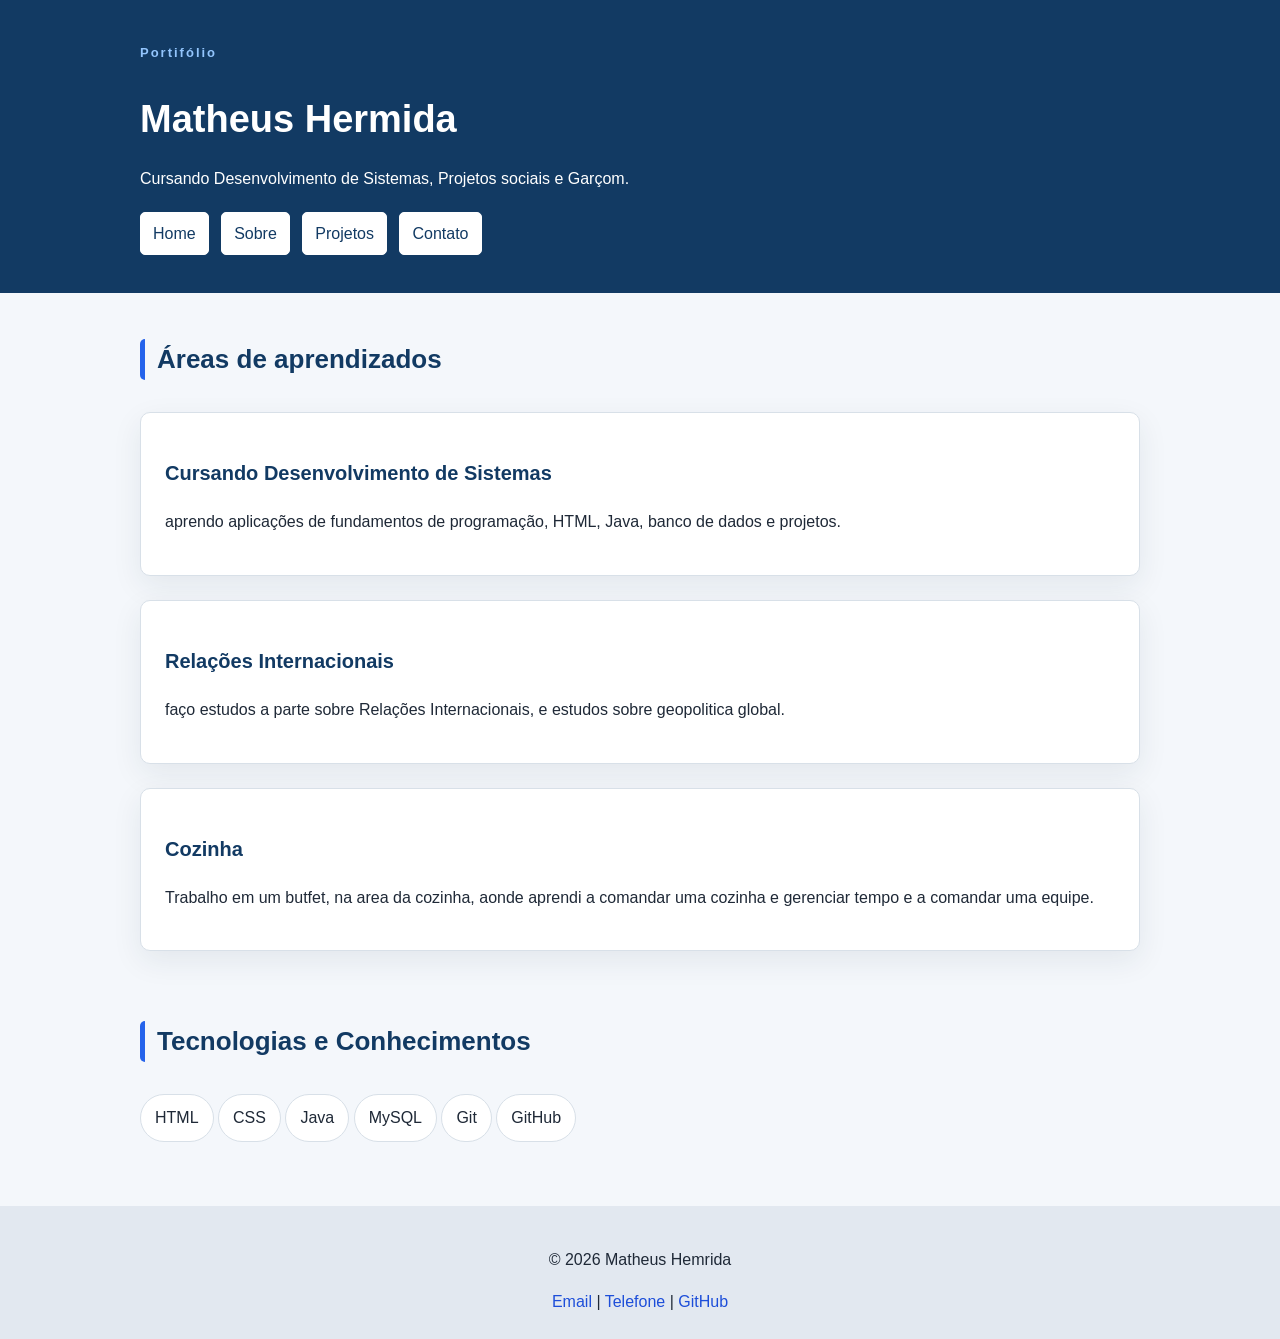
<file: index.html>
<!DOCTYPE html>
<html lang="pt-br">
<head>
    <meta charset="UTF-8">
    <meta name="viewport" content="width=device-width, initial-scale=1.0">
    <title>Matheus Hermida | Portifólio</title>
    <link rel="stylesheet" href="./style/style.css">
</head>
<body>
    <header class="cabecalho">
        <div class="container">
            <p class="etiqueta">Portifólio</p>

            <h1>Matheus Hermida</h1>

            <p class="subtitulo">
                Cursando Desenvolvimento de Sistemas, 
                Projetos sociais e Garçom.
            </p>

        <nav class="meun-principal">
             <ul class="menu-lista">
                  <li><a class="menu-link" href="index.html">Home</a></li>
                  <li><a class="menu-link" href="./pages/sobre.html">Sobre</a></li>
                  <li><a class="menu-link" href="./pages/projetos.html">Projetos</a></li>
                  <li><a class="menu-link" href="./pages/contato.html">Contato</a></li>
            </ul>
        </nav>

        </div>
    </header>
    <main>
        <section class="secao">
            <div class="container">
                <h2 class="titulo-secao">Áreas de aprendizados</h2>
                <div class="grade-cards">
                    <article class="card">
                        <h3>Cursando Desenvolvimento de Sistemas</h3>
                        <p>
                            aprendo aplicações de fundamentos de programação, HTML, Java, banco de dados e projetos.
                        </p>
                    </article>
                    <article class="card">
                        <h3>Relações Internacionais</h3>
                        <p>
                            faço estudos a parte sobre Relações Internacionais, e estudos sobre geopolitica global.
                        </p>
                    </article>
                    <article class="card">
                        <h3>Cozinha</h3>
                        <p>
                            Trabalho em um butfet, na area da cozinha, aonde aprendi a comandar uma cozinha e gerenciar tempo
                            e a comandar uma equipe.
                        </p>
                    </article>

                </div>
            </div>

        </section>
        <section class=" secao secao-abacate">
            <div class="container">
                <h2 class="titulo-secao">Tecnologias e Conhecimentos</h2>
                <ul class="lista-tecnologias">
                    <li>HTML</li>
                    <li>CSS</li>
                    <li>Java</li>
                    <li>MySQL</li>
                    <li>Git</li>
                    <li>GitHub</li> 
                </ul>
            </div>
        </section>
    </main>
    <footer class="rodape">
        <div class="container">
            <p>&copy; 2026 Matheus Hemrida</p>

            <address>
                <a href="mailto:matheushermida4@gamil.com">Email</a>
                <span> | </span>
                <a href="tel:+5515981091077">Telefone</a>
                <span> | </span>
                <a href="https://github.com/matheushermidadev" target="_blank">GitHub</a>
            </address>
        </div>
    </footer>
</body>
</html>
</file>
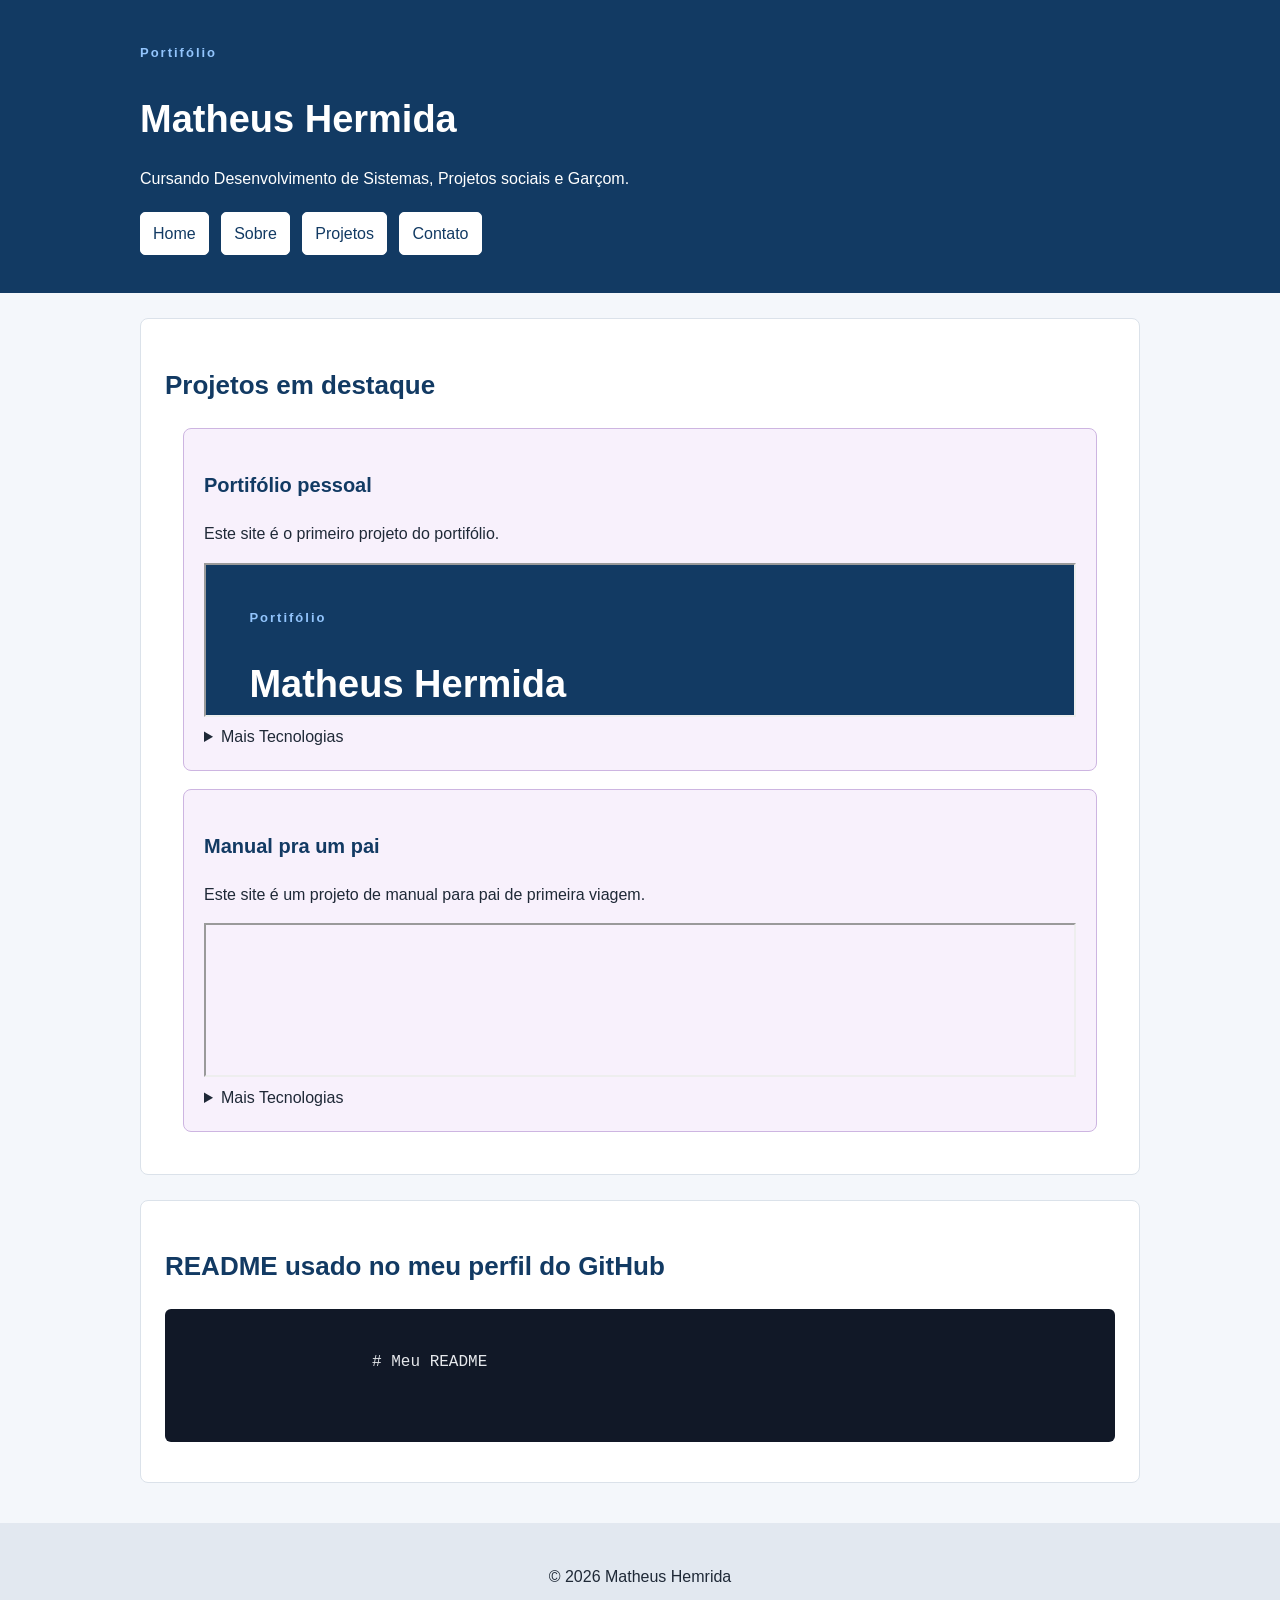
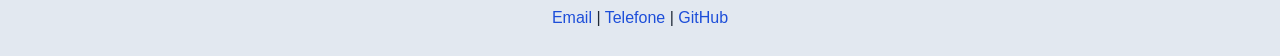
<file: pages/projetos.html>
<!DOCTYPE html>
<html lang="pt-br">
<head>
    <meta charset="UTF-8">
    <meta name="viewport" content="width=device-width, initial-scale=1.0">
    <title>Projetos | Matheus Hermida</title>
    <link rel="stylesheet" href="../style/style.css">
    <link rel="stylesheet" href="../style/style-projetos.css">
</head>
<body>
     <header class="cabecalho">
        <div class="container">
            <p class="etiqueta">Portifólio</p>

            <h1>Matheus Hermida</h1>

            <p class="subtitulo">
                Cursando Desenvolvimento de Sistemas, 
                Projetos sociais e Garçom.
            </p>

        <nav class="meun-principal">
             <ul class="menu-lista">
                  <li><a class="menu-link" href="../index.html">Home</a></li>
                  <li><a class="menu-link" href="./sobre.html">Sobre</a></li>
                  <li><a class="menu-link" href="./projetos.html">Projetos</a></li>
                  <li><a class="menu-link" href="./contato.html">Contato</a></li>
            </ul>
        </nav>

        </div>
    </header>

    <main class="container">
        <section class="secao">
            <h2>Projetos em destaque</h2>
            <article class="projeto-card">
                <h3>Portifólio pessoal</h3>
                <p>
                    Este site é o primeiro projeto do portifólio.
                </p>
                <iframe src="https://matheushermidadev.github.io/" width="100%" title="Portifólio"></iframe>
                <details>
                    <summary>Mais Tecnologias</summary>
                    <ul>
                        <li>HTML básico</li>
                        <li>HTML semântico</li>
                        <li>CSS externo</li>
                    </ul>
                </details>
            </article>
             <article class="projeto-card">
                <h3>Manual pra um pai</h3>
                <p>
                    Este site é um projeto de manual para pai de primeira viagem.
                </p>

                <iframe src="https://matheushermidadev.github.io/Manual-pra-um-pai/" width="100%" title="Site Guia para um pai"></iframe>
                <details>
                    <summary>Mais Tecnologias</summary>
                    <ul>
                        <li>HTML básico</li>
                        <li>HTML semântico</li>
                        <li>CSS externo</li>
                    </ul>
                </details>
            </article>
        </section>
        <section class="secao">
            <h2>README usado no meu perfil do GitHub</h2>
            <pre class="codigo">
                <code>
                    # Meu README
                </code>
            </pre>
        </section>

    </main>

    <footer class="rodape">
        <div class="container">
            <p>&copy; 2026 Matheus Hemrida</p>

            <address>
                <a href="mailto:matheushermida4@gamil.com">Email</a>
                <span> | </span>
                <a href="tel:+5515981091077">Telefone</a>
                <span> | </span>
                <a href="https://github.com/matheushermidadev" target="_blank">GitHub</a>
            </address>
        </div>
    </footer>
</body>
</html>
</file>
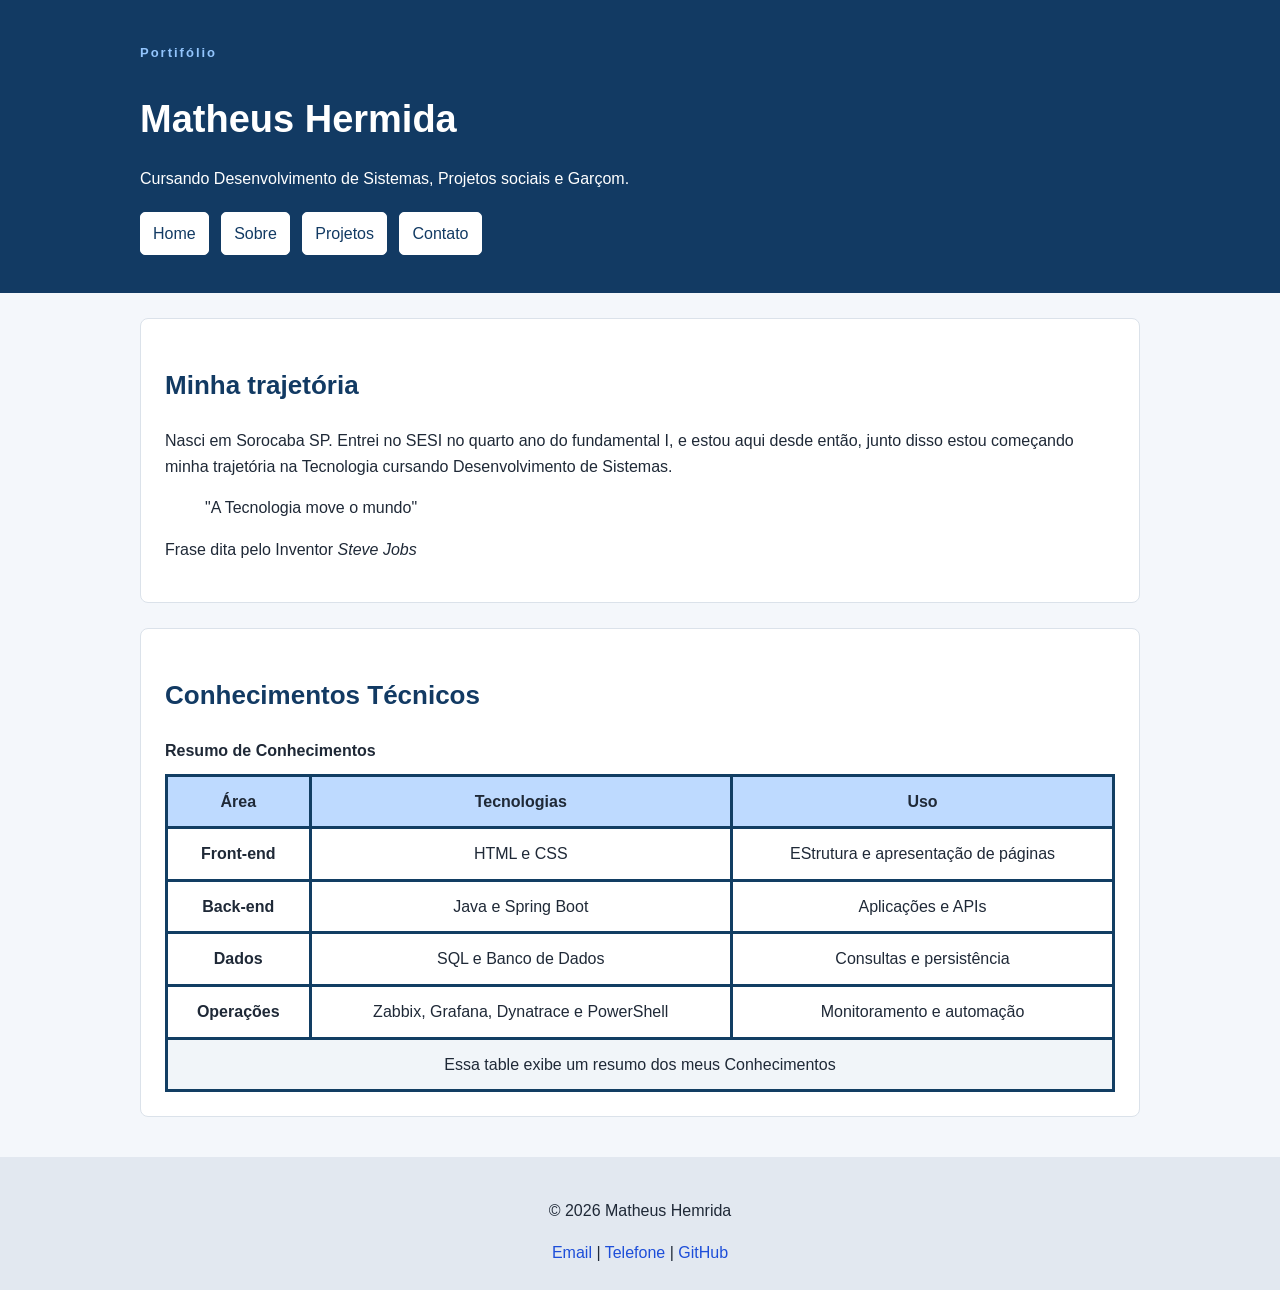
<file: pages/sobre.html>
<!DOCTYPE html>
<html lang="pt7">
<head>
    <meta charset="UTF-8">
    <meta name="viewport" content="width=device-width, initial-scale=1.0">
    <link rel="stylesheet" href="../style/style.css">
    <link rel="stylesheet" href="../style/style-sobre.css">
    <title>Sobre | Matheus Hermida</title>
</head>
<body>
    <header class="cabecalho">
        <div class="container">
            <p class="etiqueta">Portifólio</p>

            <h1>Matheus Hermida</h1>

            <p class="subtitulo">
                Cursando Desenvolvimento de Sistemas, 
                Projetos sociais e Garçom.
            </p>

        <nav class="meun-principal">
             <ul class="menu-lista">
                  <li><a class="menu-link" href="../index.html">Home</a></li>
                  <li><a class="menu-link" href="./sobre.html">Sobre</a></li>
                  <li><a class="menu-link" href="./projetos.html">Projetos</a></li>
                  <li><a class="menu-link" href="./contato.html">Contato</a></li>
            </ul>
        </nav>

        </div>
    </header>
        <main class="container">
            <section class="secao">
                <h2>Minha trajetória</h2>
                <p>
                    Nasci em Sorocaba SP. Entrei no SESI no quarto ano do fundamental I, e estou aqui desde então,
                    junto disso estou começando minha trajetória na Tecnologia cursando Desenvolvimento de Sistemas.
                </p>

                <blockquote class="citacao">
                    "A Tecnologia move o mundo" 
                </blockquote>
                <p>
                    Frase dita pelo Inventor <cite>Steve Jobs</cite>
                </p>
            </section>

            <section class="secao">
                <h2>Conhecimentos Técnicos</h2>
                <table class="table-conhecimentos">
                    <caption>Resumo de Conhecimentos</caption>
                    <thead>
                        <tr>
                            <th scope="col">Área</th>
                            <th scope="col">Tecnologias</th>
                            <th scope="col">Uso</th>
                        </tr>
                    </thead>
                    <tbody>
                        <tr>
                            <th scope="row">Front-end</th>
                            <td>HTML e CSS</td>
                            <td>EStrutura e apresentação de páginas</td>
                        </tr>
                        <tr>
                            <th scope="row">Back-end</th>
                            <td>Java e Spring Boot</td>
                            <td>Aplicações e APIs</td>
                        </tr>
                        <tr>
                            <th scope="row">Dados</th>
                            <td>SQL e Banco de Dados</td>
                            <td>Consultas e persistência</td>
                        </tr>
                        <tr>
                            <th scope="row">Operações</th>
                            <td>Zabbix, Grafana, Dynatrace e PowerShell</td>
                            <td>Monitoramento e automação</td>
                        </tr>
                    </tbody>
                    <tfoot>
                        <tr>
                            <td colspan="3">Essa table exibe um resumo dos meus Conhecimentos</td>
                        </tr>
                    </tfoot>
                </table>
            </section>
        </main>

     <footer class="rodape">
        <div class="container">
            <p>&copy; 2026 Matheus Hemrida</p>

            <address>
                <a href="mailto:matheushermida4@gamil.com">Email</a>
                <span> | </span>
                <a href="tel:+5515981091077">Telefone</a>
                <span> | </span>
                <a href="https://github.com/matheushermidadev" target="_blank">GitHub</a>
            </address>
        </div>
    </footer>
</body>
</html>
</file>
<file: style/style.css>
*{
    box-sizing: border-box;
}

body{
    margin: 0;

    background-color:#f4f7fb;
    color: #1f2937;

    font-family: Arial, Arial, Helvetica, sans-serif;
    font-size: 16px;
    line-height: 1.6;
}

h1, h2, h3{
    color: #123a63;
}

h1{
    font-size: 38px;
    margin-bottom: 10px;
}

h2{
    font-size: 26px;
}

h3{
    font-size: 20px;
}

a{
    color: #1d4ed9;
}

code, pre{
    font-family: Consolas, "Courier New", monospace;
}

.container{
    width: 90%;
    max-width: 1000px;

    margin: 0 auto;
}

.cabecalho {
    background-color: #123a63;
    color:white;

    padding: 30px 0;
}

.cabecalho h1{
    color: white;
}

.etiqueta{
    margin-bottom: 5px;

    color: #93c5fd;

    font-size: 13px;
    font-weight: bold;
    letter-spacing: 2px;
}

.subtitulo{
    max-width: 700px;
}

.menu-lista{
    margin: 20px 0 0;
    padding: 0;
    list-style: none;
}

.menu-lista li{
    display: inline-block;

    margin-right: 8px;
    margin-bottom: 8px;
}

.menu-link{
    display: inline-block;
    padding: 8px 12px;

    background-color: #fff;
    color: #123a63;

    border: 1px solid #fff;
    border-radius: 5px;

    text-decoration: none;
}



.secao {
    padding: 24px;
}

.titulo-secao{
    margin-bottom: 32px;
    padding-left: 12px;

    border-left: 5px solid #2563eb;
    border-radius: 5px;
}

.grade-cards{
    display: grid;
    gap: 24px;
}

.card{
    padding: 24px;
    background-color: #fff;
    border: 1px solid #d8e0e8;  
    border-radius: 10px;
    box-shadow: 0 10px 30px rgba(20, 45, 70, 0.08); 
}

.lista-tecnologias{
    list-style:none;
    padding: 0;
    margin: 0;
}

.lista-tecnologias li{
    padding: 10px 14px;
    background-color: #ffffff;
    display: inline-block;
    border: 1px solid #d8e0e8;
    border-radius: 999px;
}

.rodape{
    margin-top: 40px;
    padding: 25px;
    background-color:#e2e8f0;
    text-align: center;
}
.rodape address {
    font-style: normal;
}
.rodape a{
    text-decoration: none;
}
</file>
<file: style/style-projetos.css>
.secao {
    margin: 25px 0;
    padding: 24px;

    background-color: #ffffff;

    border: 1px solid #dbe2ea;
    border-radius: 8px;
}

.projeto-card{
    margin: 18px;
    padding: 20px;
    background-color: #f8f1fc;
    border: 1px solid #cdb5e1;
    border-radius: 8px;
}

.codigo{
    padding: 15px;
    background-color: #111827;
    color: #e5e7eb;
    border-radius: 6px;
}
</file>
<file: style/style-sobre.css>
.table-conhecimentos{
    width: 100%;

    border-collapse: collapse;
    background-color: #ffffff;
}

.table-conhecimentos caption{
    margin-bottom: 10px;

    font-weight: bold;
    text-align: left;
}

.table-conhecimentos th,
.table-conhecimentos td{
    padding: 12px;
    border: 3px solid #123e63;
    text-align: center;
}

.table-conhecimentos thead{
    background-color: #bedaff;
}

.table-conhecimentos tfoot{
    background-color: #f1f5f9;
}

.secao {
    margin: 25px 0;
    padding: 24px;

    background-color: #ffffff;

    border: 1px solid #dbe2ea;
    border-radius: 8px;
}
</file>
